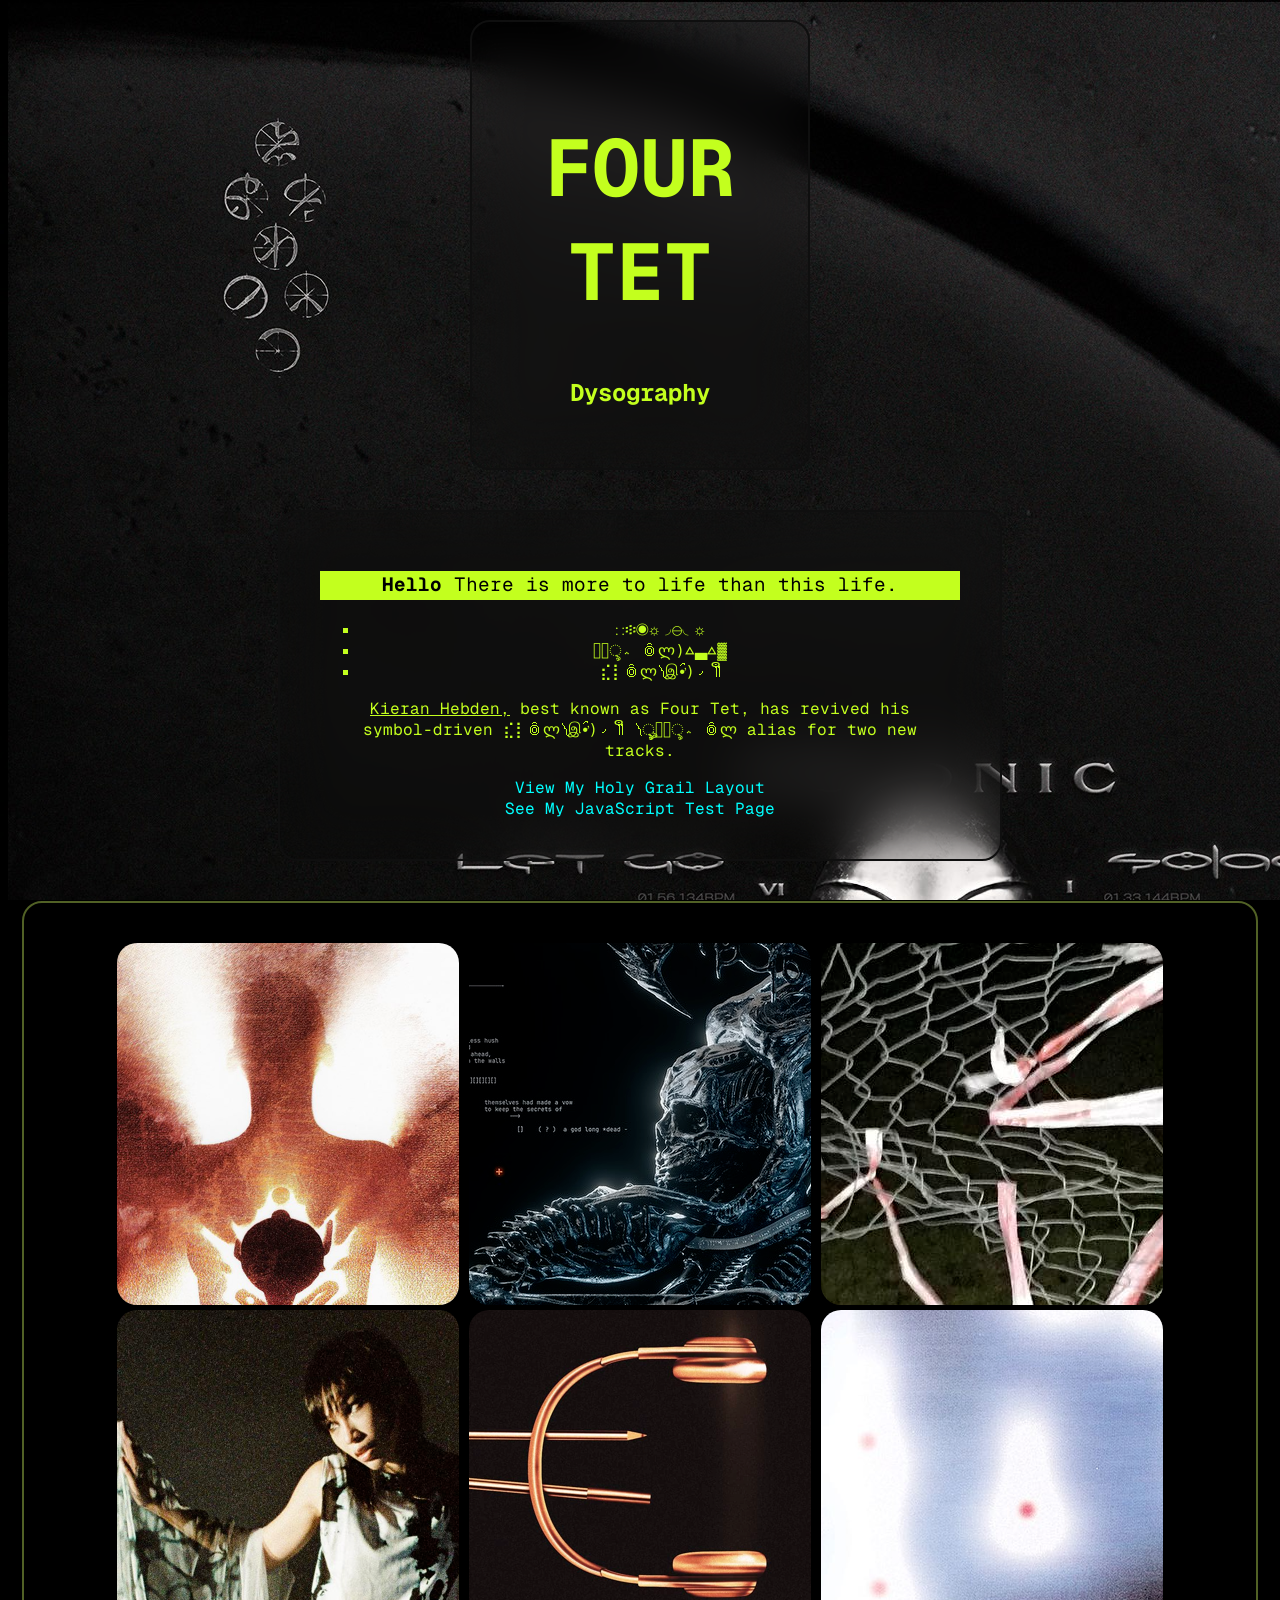
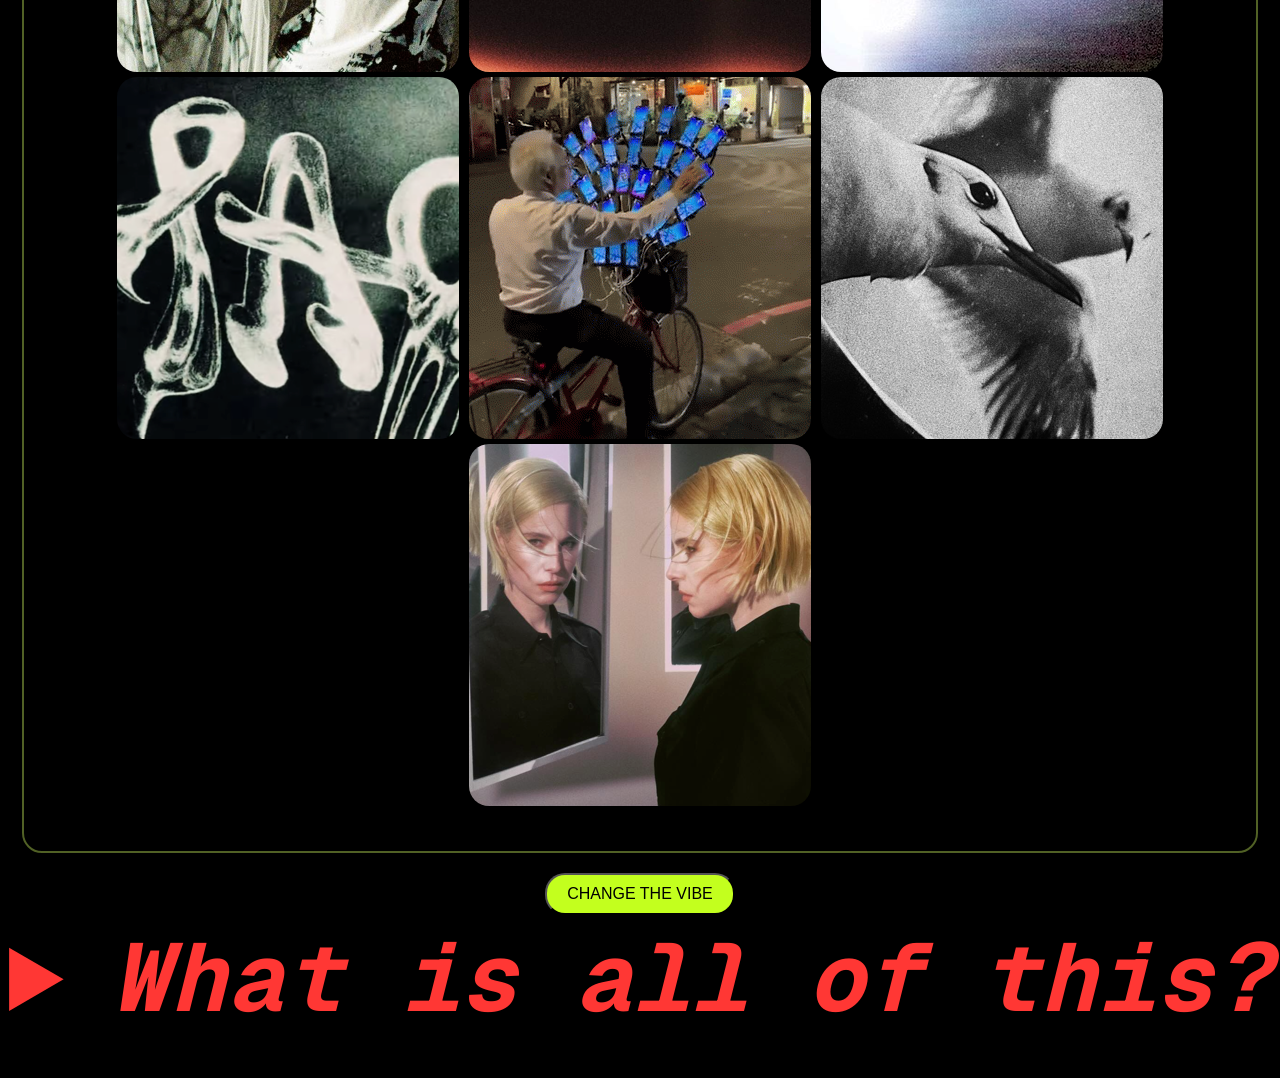
<file: index.html>
<!DOCTYPE html>
<html lang="en">
<head>
    <meta charset="UTF-8">
    <meta name="viewport" content="width=device-width, initial-scale=1.0">
    <title>Ɵʅ͡͡͡͡͡͡͡͡͡͡͡(̸̢̛̼̞̭͋ͅ)̸͚̰͛̔̾̀̿͒͂</title>
    <link rel="stylesheet" href="style.css"> 
    <link rel="preconnect" href="https://fonts.googleapis.com">
    <link rel="preconnect" href="https://fonts.gstatic.com" crossorigin>
    <link href="https://fonts.googleapis.com/css2?family=Geist+Mono:ital,wght@0,100..900;1,100..900&display=swap" rel="stylesheet"> 
</head>
<body>
  
  <div id="header">
    <h1>
  <h1>FOUR TET</h1>
  <h2>Dysography</h2>
    </div id="header"></div>  
<div id="words">  
  <p class="highlight"><strong>Hello</strong> There is more to life than this life.</p> 
    <ol>
      <li>∷፨◉☼◞⊖◟☼</li>
      <li>؞ৢ؞ؖ ꉺლ)△▃△▓ </li>
      <li> ⣎⡇ꉺლ༽இ•̛)ྀ◞ ༎ຶ </li>
    </ol>
    <blockquote cite="http://www.worldwildlife.org/who/index.html">
<u>Kieran Hebden,</u> best known as Four Tet, has revived his symbol-driven ⣎⡇ꉺლ༽இ•̛)ྀ◞ ༎ຶ ༽ৣৢ؞ৢ؞ؖ ꉺლ alias for two new tracks.
</blockquote>
<a href="holy-grail.html">View My Holy Grail Layout</a>
<br>
<a href="function.html">See My JavaScript Test Page </a>

</body>
</div>
<div id="gallery">
    <img src="images/red.png" alt="moon">
    <img src="images/skull.png" alt="skull">
    <img src="images/fence.png" alt="fence"> 
    <img src="images/girl.png" alt="girl">
    <img src="images/headphone.png" alt="headphone">
    <img src="images/soft.png" alt="soft">
    <img src="images/pa.png" alt="pa">
    <img src="images/pg.png" alt="pg">
    <img src="images/bird.png" alt="bird">
    <img src="images/mirror.png" alt="mirror">
</div id="gallery">
<button id="button">CHANGE THE VIBE</button>
    <details>
  <summary><i>What is all of this?</i></summary>
  <p>⣎⡇ꉺლ༽இ•̛)ྀ◞ ༎ຶ ༽ৣৢ؞ৢ؞ؖ ꉺლ.</p>
</details>

<p id="message"> </p>
<script src="interaction.js"></script>
</body>
</html>
</file>
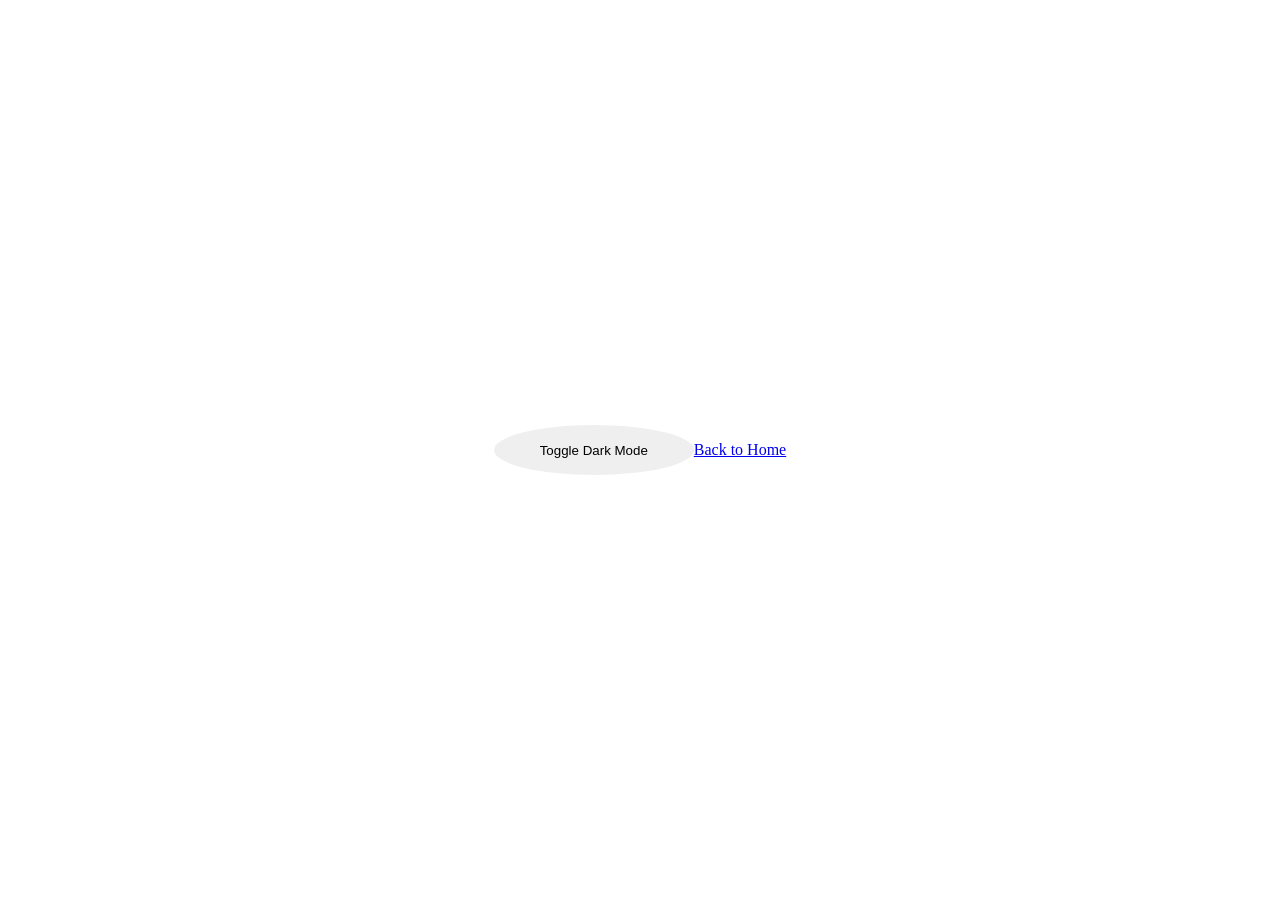
<file: function.html>
<!DOCTYPE html>
<html lang="en">
<head>
    <meta charset="UTF-8">
    <meta name="viewport" content="width=device-width, initial-scale=1.0">
    <title>DARK MODE</title>
    <link rel="stylesheet" href="stylefunction.css">
</head>
<body>
    <div class="center-container">
        <button id="dark-toggle">Toggle Dark Mode</button> 
    </div>
         <a href="index.html">Back to Home</a>
    <script src="function.js"></script>
</body>
</html>
</file>
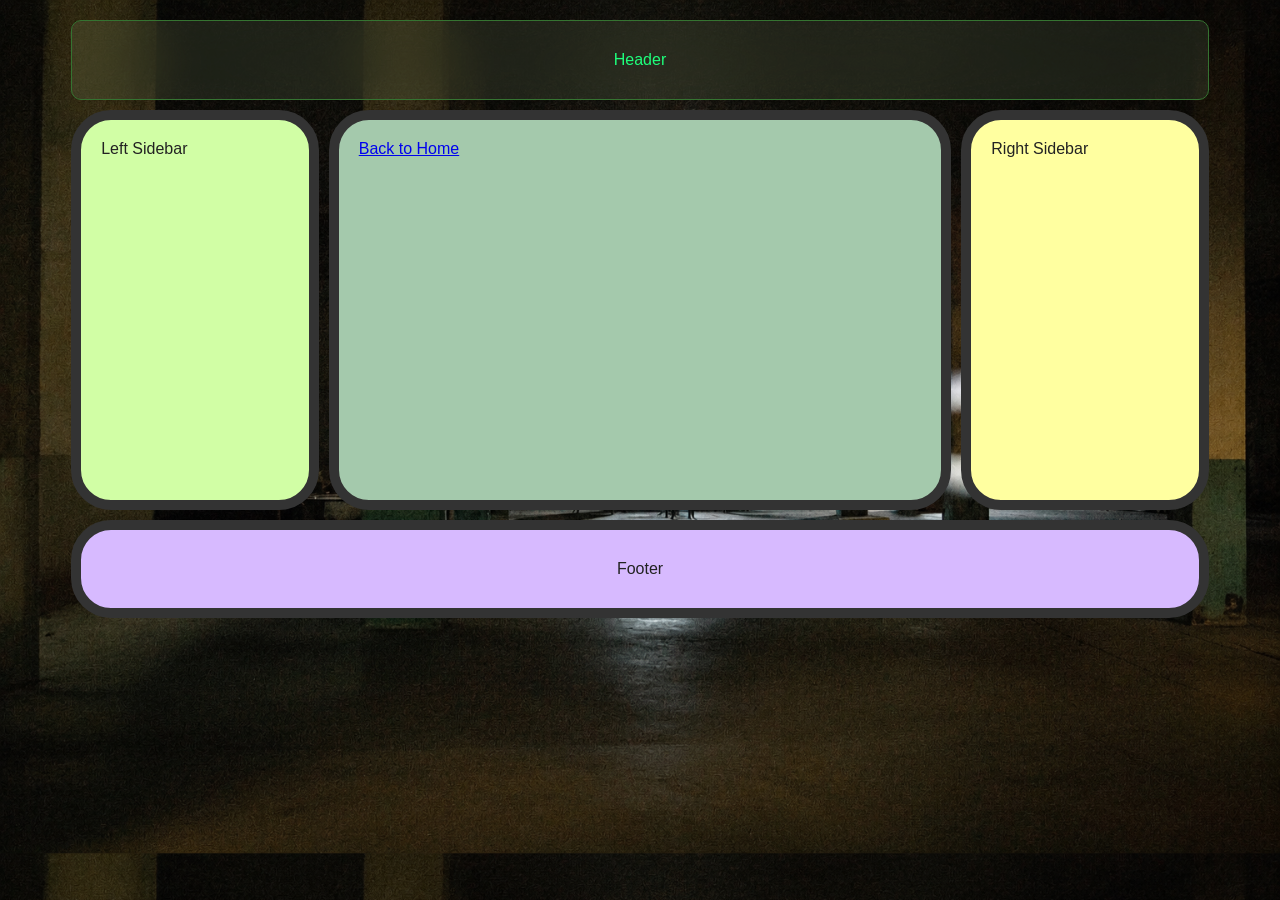
<file: holy-grail.html>
<!DOCTYPE html>
<html lang="en">
<head>
    <meta charset="UTF-8">
    <meta name="viewport" content="width=device-width, initial-scale=1.0">
    <link rel="stylesheet" href="holy-grail.css">
    <title>Holy Grail Layout</title>
</head>
<body>
<div class="page">

  <div class="header">
    Header
  </div>

  <div class="middle">

    <div class="left-sidebar">
      Left Sidebar
    </div>

    <div class="main-content">
    
     <a href="index.html">Back to Home</a>
    </div>

    <div class="right-sidebar">
      Right Sidebar
    </div>

  </div>

  <div class="footer">
    Footer
  </div>

</div>
</body>
</html>
</file>
<file: style.css>
body {
        background-color: rgb(0, 0, 0);
        color: rgb(195, 255, 30);
        font-family: "Geist Mono", monospace;
        background-attachment: fixed;
        background-image: url("images/space.jpg");
        margin: 0;                 /* Removes default browser margins */
        min-height: 100vh;         /* Takes up the full height of the viewport */
        display: grid;             /* Activates Grid layout */
        place-items: center;       /* Centers horizontally AND vertically */
    }
    h1 {
        font-size: 5em;
        text-align: center;
    }
    h2 {
        text-align: center;
    }
    p {
        font-size: 1.2em;
        line-height: 1.5;
    }
.highlight {
        background-color: rgb(195, 255, 30);
        color: rgb(0, 0, 0);
}
    a {
        color: rgb(0, 255, 255);
        text-decoration: none;
    }
    #gallery {
        text-align: center;
        margin: 20px auto;
        padding: 40px;
        border:2px solid rgb(81, 97, 37);
        border-radius: 20px;
        background-color: rgba(0, 0, 0, 0.027);
        backdrop-filter: blur(10px); 
        width: 90vw;
    }
    #header {
        text-align: center;
        margin: 20px auto;
        padding: 40px;
        border:2px solid rgb(15, 15, 15);
        border-radius: 20px;
        background-color: rgba(0, 0, 0, 0.027);
        backdrop-filter: blur(30px); 
        width: 20vw;
   
    }
    #words {
        text-align: center;
        margin: 20px auto;
        padding: 40px;
        border:2px solid rgb(15, 15, 15);
        border-radius: 20px;
        background-color: rgba(0, 0, 0, 0.027);
        backdrop-filter: blur(30px); 
        width: 50vw;
}
    img {
    border-radius: 20px;
    }
    li {
        list-style-type: square;
    }
    summary {
        font-weight: bold;
        font-size: 6em;
        color: rgb(255, 55, 52);
    }
    #button {
        font-size: 1em;
        padding: 10px 20px;
        border-radius: 20px;
        background-color: rgb(195, 255, 30);
        color: rgb(0, 0, 0);
        cursor: pointer;
    }
</file>
<file: stylefunction.css>
button {
  width: 200px;
  height: 50px;
  border: none;
  cursor: pointer;
  border-radius: 50%;
}
body {
  margin: 0;
  min-height: 100vh;
  display: flex;
  justify-content: center;
  align-items: center;
}
</file>
<file: holy-grail.css>
body {
    background-image: url('images/spooky.png');
    background-size: cover;
    font-family: Arial, sans-serif;
    color: #222;
}

.page {
    width: 90%;
    margin: 20px auto;
}

.header {
    background-color: rgba(206, 245, 173, 0.1);
    backdrop-filter: blur(30px); 
    border: 1px solid #357331;
    padding: 30px;
    text-align: center;
    border-radius: 10px;
    color: #1eff7c;
}

.middle {
    display: flex;
    gap: 10px;
    min-height: 400px;
    margin: 10px 0;
}

.left-sidebar {
    background-color: #d1fea5;
    border: 10px solid #333;
    padding: 20px;
    width: 20%;
    border-radius: 40px;
}

.main-content {
    background-color: #a4c9ac;
    border: 10px solid #333;
    border-radius: 40px;
    padding: 20px;
    width: 60%;

}

.right-sidebar {
    background-color: #ffffa0;
    border: 10px solid #333;
    padding: 20px;
    width: 20%;
    border-radius: 40px;
}

.footer {
    background-color: #d7baff;
    border: 10px solid #333;
    padding: 30px;
    text-align: center;
    border-radius: 40px;
}
</file>
